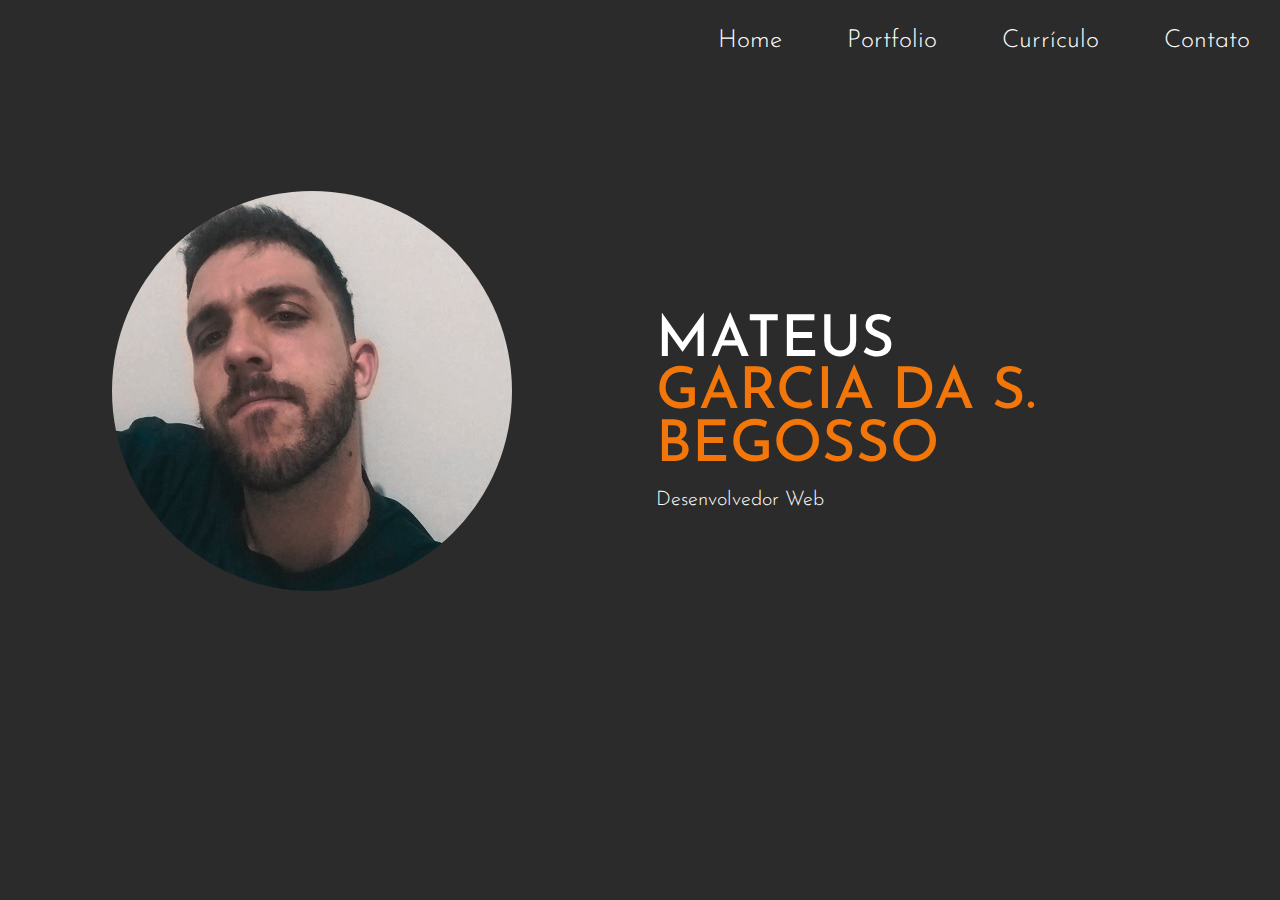
<file: index.html>
<!DOCTYPE html>

<html>

<head>
	<title>Mateus Begosso - Portfolio Online</title>
	
	<meta charset="utf-8">
	<meta name="viewport" content="width=device-width, initial-scale=1.0">
	<link href="./css/reset.css" rel="stylesheet">
	<link href="./css/normalize.css" rel="stylesheet">
	<link href="./css/style.css" rel="stylesheet">
	<link href="./css/home.css" rel="stylesheet">
	<link rel="preconnect" href="https://fonts.googleapis.com">
	<link rel="preconnect" href="https://fonts.gstatic.com" crossorigin>
	<link href="https://fonts.googleapis.com/css2?family=Josefin+Sans:wght@100;300;500&display=swap" rel="stylesheet">
</head>

<body>
	<header id="cabecalho" class="cabecalho">
		<ul>
			<li><a href="./index.html">Home</a></li>
			<li><a href="./portfolio.html">Portfolio</a></li>
			<li><a href="./curriculo.html">Currículo</a></li>
			<li><a href="./contato.html">Contato</a></li>
			<li id="menu-icon" class="menu-icon" onclick="openNav()">&#9776;</li>
		</ul>
	</header>

	<div class="capa">
		<div class="profile-pic">
			<img src="img/mateus-profile.jpg" alt="Foto de Mateus Begosso">
		</div>

		<div class="profile-title">
			<h1>Mateus <span>Garcia da S. Begosso</span></h1>
			<h2>Desenvolvedor Web</h2>
		</div>
	</div>

	<script src="./main.js"></script>

</body>

</html>
</file>
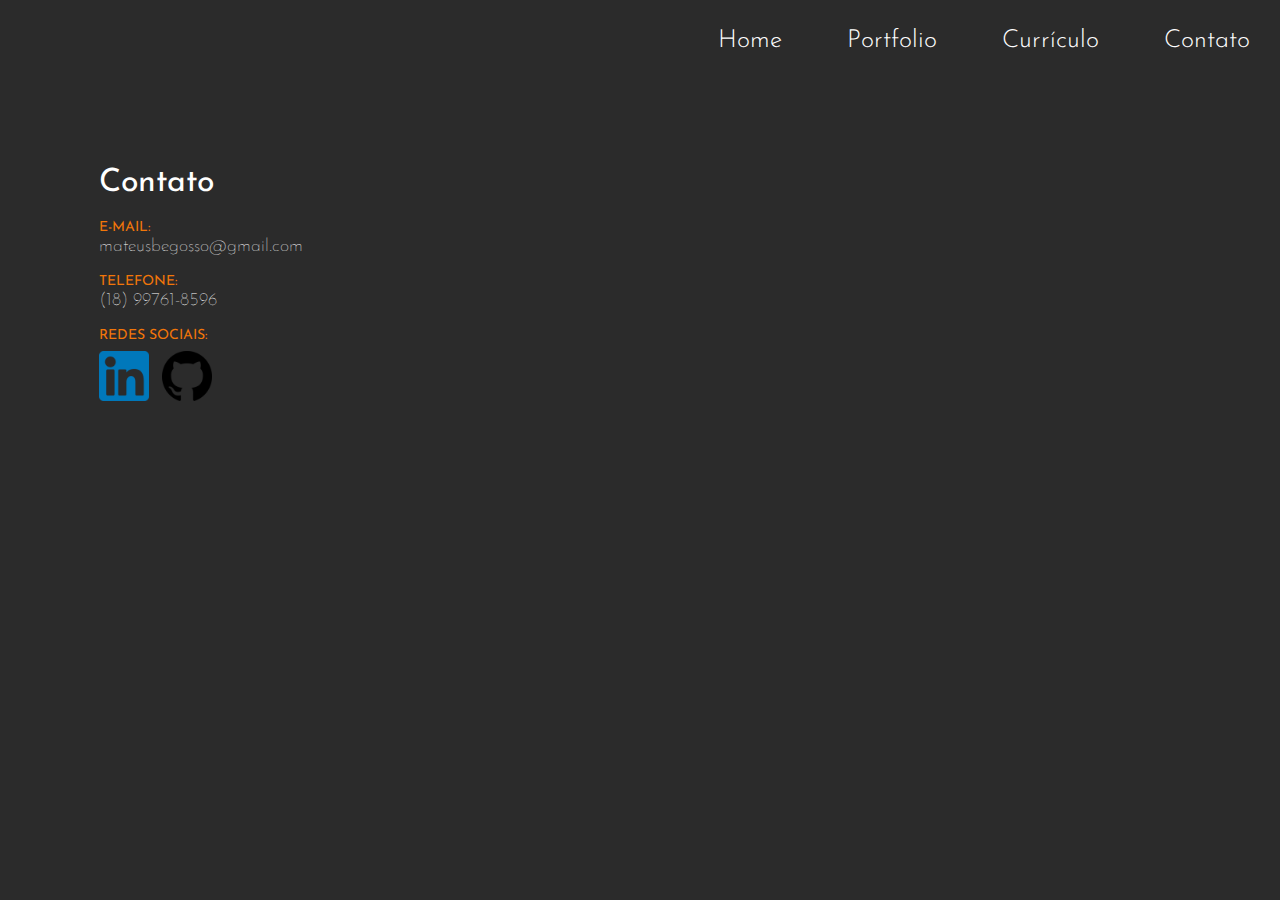
<file: contato.html>
<!DOCTYPE html>

<html>

<head>
	<title>Contato - Mateus Begosso</title>

	<meta charset="utf-8">
	<meta name="viewport" content="width=device-width, initial-scale=1.0">
	<link href="./css/reset.css" rel="stylesheet">
	<link href="./css/normalize.css" rel="stylesheet">
	<link href="./css/style.css" rel="stylesheet">
	<link href="./css/contato.css" rel="stylesheet">
	<link rel="preconnect" href="https://fonts.googleapis.com">
	<link rel="preconnect" href="https://fonts.gstatic.com" crossorigin>
	<link href="https://fonts.googleapis.com/css2?family=Josefin+Sans:wght@100;300;500&display=swap" rel="stylesheet">

</head>

<body>

	<header id="cabecalho" class="cabecalho">
		<ul>
			<li><a href="./index.html">Home</a></li>
			<li><a href="./portfolio.html">Portfolio</a></li>
			<li><a href="./curriculo.html">Currículo</a></li>
			<li><a href="./contato.html">Contato</a></li>
			<li id="menu-icon" class="menu-icon" onclick="openNav()">&#9776;</li>
		</ul>
	</header>

	<main>

		<div class="main">

			<h1>Contato</h1>


			<h3>E-mail:</h3>
			<p>mateusbegosso@gmail.com</p>

			<h3>Telefone:</h3>
			<p>(18) 99761-8596</p>

			<h3>Redes Sociais:</h3>
			<a href="https://www.linkedin.com/in/mateus-begosso" target="_blank"><img class="icone" src="img/linked.png"
					alt="Link para o LinkedIn"></a>
			<a href="https://github.com/MateusBegosso" target="_blank"><img class="icone" src="img/github.png"
					alt="Link para o LinkedIn"></a>

		</div>

	</main>

	<script src="./main.js"></script>

</body>

</html>
</file>
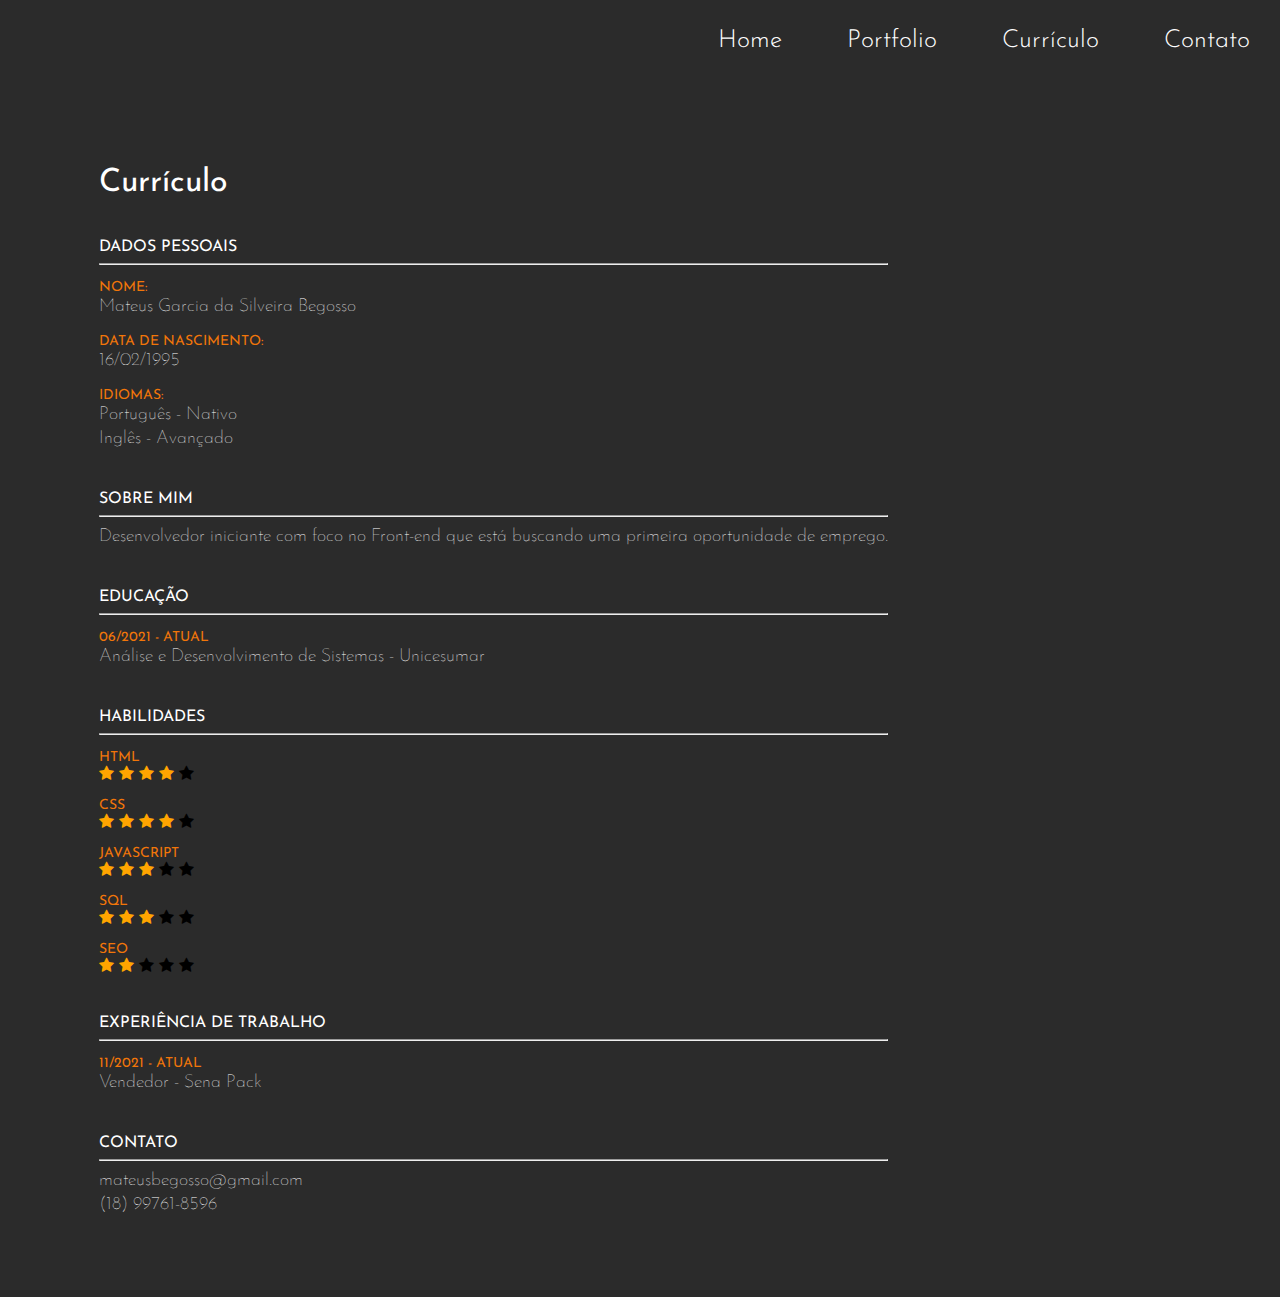
<file: curriculo.html>
<!DOCTYPE html>

<html>

<head>
	<title>Currículo - Mateus Begosso</title>

	<meta charset="utf-8">
	<meta name="viewport" content="width=device-width, initial-scale=1.0">
	<link href="./css/reset.css" rel="stylesheet">
	<link href="./css/normalize.css" rel="stylesheet">
	<link href="./css/style.css" rel="stylesheet">
	<link href="./css/curriculo.css" rel="stylesheet">
	<link rel="preconnect" href="https://fonts.googleapis.com">
	<link rel="preconnect" href="https://fonts.gstatic.com" crossorigin>
	<link href="https://fonts.googleapis.com/css2?family=Josefin+Sans:wght@100;300;500&display=swap" rel="stylesheet">
	<link rel="stylesheet" href="https://cdnjs.cloudflare.com/ajax/libs/font-awesome/4.7.0/css/font-awesome.min.css">

</head>


<body>
	<header id="cabecalho" class="cabecalho">
		<ul>
			<li><a href="./index.html">Home</a></li>
			<li><a href="./portfolio.html">Portfolio</a></li>
			<li><a href="./curriculo.html">Currículo</a></li>
			<li><a href="./contato.html">Contato</a></li>
			<li id="menu-icon" class="menu-icon" onclick="openNav()">&#9776;</li>
		</ul>
	</header>

	<main>

		<div class="main">

			<h1>Currículo</h1>


			<h2>Dados Pessoais</h2>
			<hr>

			<h3>Nome:</h3>

			<p>Mateus Garcia da Silveira Begosso</p>

			<h3>Data de Nascimento:</h3>

			<p>16/02/1995</p>

			<h3>Idiomas:</h3>

			<p>Português - Nativo</p>
			<p>Inglês - Avançado</p>

			<h2>Sobre Mim</h2>
			<hr>

			<p>Desenvolvedor iniciante com foco no Front-end que está buscando uma primeira oportunidade de emprego.</p>

			<h2>Educação</h2>
			<hr>

			<h3>06/2021 - Atual</h3>

			<p>Análise e Desenvolvimento de Sistemas - Unicesumar</p>

			<h2>Habilidades</h2>
			<hr>

			<h3>HTML</h3>

			<span class="fa fa-star checked"></span>
			<span class="fa fa-star checked"></span>
			<span class="fa fa-star checked"></span>
			<span class="fa fa-star checked"></span>
			<span class="fa fa-star"></span>

			<h3>CSS</h3>

			<span class="fa fa-star checked"></span>
			<span class="fa fa-star checked"></span>
			<span class="fa fa-star checked"></span>
			<span class="fa fa-star checked"></span>
			<span class="fa fa-star"></span>

			<h3>JavaScript</h3>

			<span class="fa fa-star checked"></span>
			<span class="fa fa-star checked"></span>
			<span class="fa fa-star checked"></span>
			<span class="fa fa-star"></span>
			<span class="fa fa-star"></span>

			<h3>SQL</h3>

			<span class="fa fa-star checked"></span>
			<span class="fa fa-star checked"></span>
			<span class="fa fa-star checked"></span>
			<span class="fa fa-star"></span>
			<span class="fa fa-star"></span>

			<h3>SEO</h3>

			<span class="fa fa-star checked"></span>
			<span class="fa fa-star checked"></span>
			<span class="fa fa-star"></span>
			<span class="fa fa-star"></span>
			<span class="fa fa-star"></span>

			<h2>Experiência de Trabalho</h2>
			<hr>

			<h3>11/2021 - Atual</h3>

			<p>Vendedor - Sena Pack</p>

			<h2>Contato</h2>
			<hr>

			<p>mateusbegosso@gmail.com</p>
			<p>(18) 99761-8596</p>
			
		</div>

		<script src="./main.js"></script>

	</main>

</body>

</html>
</file>
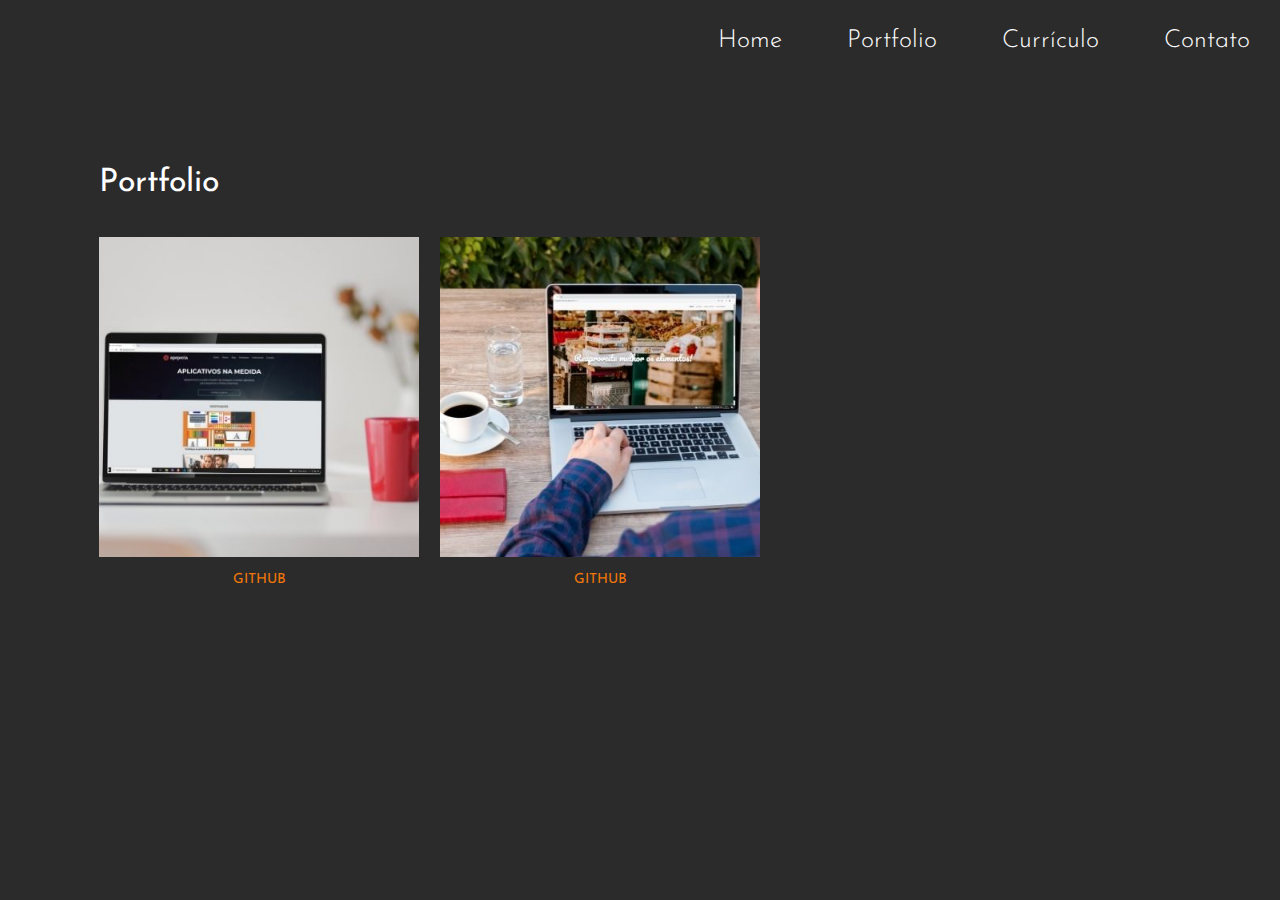
<file: portfolio.html>
<!DOCTYPE html>

<html>

<head>
	<title>Portfolio - Mateus Begosso</title>
	
	<meta charset="utf-8">
	<meta name="viewport" content="width=device-width, initial-scale=1.0">
	<link href="./css/reset.css" rel="stylesheet">
	<link href="./css/normalize.css" rel="stylesheet">
	<link href="./css/style.css" rel="stylesheet">
	<link href="./css/portfolio.css" rel="stylesheet">
	<link rel="preconnect" href="https://fonts.googleapis.com">
	<link rel="preconnect" href="https://fonts.gstatic.com" crossorigin>
	<link href="https://fonts.googleapis.com/css2?family=Josefin+Sans:wght@100;300;500&display=swap" rel="stylesheet">
</head>


<body>
	<header id="cabecalho" class="cabecalho">
		<ul>
			<li><a href="./index.html">Home</a></li>
			<li><a href="./portfolio.html">Portfolio</a></li>
			<li><a href="./curriculo.html">Currículo</a></li>
			<li><a href="./contato.html">Contato</a></li>
			<li id="menu-icon" class="menu-icon" onclick="openNav()">&#9776;</li>
		</ul>
	</header>

	<main>
		<div class="main">
			<h1 class="titulo">Portfolio</h1>

			<a href="http://projeto-apeperia.epizy.com/" target="_blank">
				<div style="background-image: url('./img/Projetos/apeperia/apeperia.jpg')" class="miniature">
					<div class="blackbox">
						<div class="blackbox-text">
							<h2>Apeperia</h2>
							<h3>HTML - CSS - Responsivo</h3>
						</div>
					</div>
					<a href="https://github.com/MateusBegosso/projeto-apeperia" target="_blank">
						<h3>GitHub</h3>
					</a>
				</div>
			</a>

			<a href="http://projeto-fruta-fruto.epizy.com/" target="_blank">
				<div style="background-image: url('./img/Projetos/fruta/fruta.jpg')" class="miniature">
					<div class="blackbox">
						<div class="blackbox-text">
							<h2>Fruta & Fruto</h2>
							<h3>HTML - CSS - Responsivo</h3>
						</div>
					</div>
					<a href="https://github.com/MateusBegosso/projeto-fruta-fruto" target="_blank">
						<h3>GitHub</h3>
					</a>
				</div>
			</a>

		</div>
	</main>

	<script src="./main.js"></script>

</body>

</html>
</file>
<file: css/style.css>
@keyframes navegacao {
    0% {opacity: 0}
    50% {opacity: 0}
    100% {opacity: 1}
}

@keyframes conteudo {
    0% {opacity: 0; transform:translate(-40px , 0px)}
    100% {opacity: 1; transform:translate(0px , 0px)}
}

body {
    background-color: #2b2b2b;
    font-family: 'Josefin Sans', sans-serif;
}

.cabecalho {
    color: white;
    height: 50px;
    margin-top: 1rem;

    animation-name: navegacao;
    animation-duration: 3s;
}

.cabecalho li {
    display: inline-block;
    line-height: 50px;
    padding: 0 30px;
    font-weight: 300;
    font-size: 25px;
}

.cabecalho ul {
    height: 50px;
    text-align: right;
}

.cabecalho li.menu-icon {
    display: none;
}

.cabecalho li.menu-icon:hover {
    cursor: pointer;
}

.cabecalho a:hover {
   color: #f27609; 
}

main {
    display: flex;
    padding: 5rem 6.2rem 5rem 6.2rem;

    animation-name: conteudo;
    animation-duration: 2s;
}

.main h1 {
    color: white;
    font-weight: normal;
}

.main h2 {
    color: white;
    font-size: 16px;
    font-weight: normal;
    margin-top: 2.5rem;
    text-transform: uppercase;
}

.main h3 {
    color: #f27609;
    font-size: 14px;
    text-transform: uppercase;
    margin-top: 1rem;
}

.main p {
    color: white;
    font-size: 18px;
    font-weight: 100;
    line-height: 24px;
    text-align: justify;
}

@media screen and (max-width: 1000px) {
    .cabecalho ul {
        text-align: center;
    }
    
    .cabecalho li {
        display: none;
        line-height: 50px;
        padding: 0 30px;
        font-weight: 300;
        font-size: 30px;
    }

    .cabecalho li.menu-icon {
        display: inline-block;
        color: #f27609;
        border-bottom: none;
    }

    main {
        width: 100%;
        flex-direction: column;
        flex-wrap: wrap;
        align-items: center;
        padding: 0;
        margin-top: 3rem;
        text-align: center;
    }

    .main p {
        text-align: center;
    }

    .menujs {
        height: auto;
    }

    .menujs ul {
        height: auto;
        text-align: center;
        padding-right: 15%;
        padding-left: 15%;

    }

    .menujs li {
        display: block;
        border-bottom: solid grey 1px;
        padding-top: 1rem;
    }
}
</file>
<file: css/home.css>
@keyframes home-foto {
    0% {opacity: 0; transform:translate(0px , 40px)}
    100% {opacity: 1; transform:translate(0px , 0px)}
}

@keyframes home-texto {
    0% {opacity: 0; transform:translate(0px , -40px)}
    100% {opacity: 1; transform:translate(0px , 0px)}
}

.capa {
    display: flex;
    align-items: center;
    justify-content: space-around;
}

.capa span {
    color: #f27609;
    display: block;
}

.profile-title {
    color: white;
    width: 60%;
    align-items: flex-end;
    margin-bottom: 10rem;

    animation-name: home-texto;
    animation-duration: 2s;
}

.profile-pic {
    text-align: end;
    width: 40%;
    margin-right: 9rem;
    margin-left: 6rem;

    animation-name: home-foto;
    animation-duration: 2s;
}

.profile-pic img {
    border-radius: 25rem;
    margin-top: 3.1rem;
}

.profile-title h1 {
    font-size: 3.6rem;
    font-weight: 500;
    line-height: 3.3rem;
    margin-top: 15.6rem;
    margin-bottom: 0;
    text-transform: uppercase;
    align-items: flex-start;
}

.profile-title h2 {
    font-size: 1.25rem;
    font-weight: 300;
    margin-top: 1rem;
}

@media screen and (max-width: 1000px) {
    .capa {
        display: flex;
        flex-direction: column;
        justify-content: space-around;
    }

    .profile-pic {
        width: 100%;
        text-align: center;
        margin: 0;
    
        animation-name: home-foto;
        animation-duration: 2s;
    }
    
    .profile-pic img {
        border-radius: 25rem;
        margin-top: 4rem;
        max-width: 80%;
    }
    
    .profile-title {
        color: white;
        width: 100%;
        text-align: center;
        margin: 0;
    
        animation-name: home-texto;
        animation-duration: 2s;
    }

    .profile-title h1 {
        font-size: 3.6rem;
        font-weight: 500;
        line-height: 3.3rem;
        margin-top: 6rem;
        text-transform: uppercase;
    }
    
    .profile-title h2 {
        font-size: 2rem;
        font-weight: 300;
        margin-top: 0.5rem;
    }
       
}
</file>
<file: css/contato.css>
.icone {
    margin-top: 0.5rem;
    padding-right: 0.5rem;
    width: 50px;
}
</file>
<file: css/curriculo.css>
.checked {
    color: orange;
}
</file>
<file: css/portfolio.css>
.miniature {
    background-repeat: no-repeat;
    background-size: cover;
    display: inline-block;
    height: 20rem;
    margin: 1rem 1rem 1rem 0;
    width: 20rem;
    text-align: center;
}

.blackbox {
    background-color: black;
    height: 100%;  
    opacity: 0;
    width: 100%;
    opacity: 0;
    transition: 1s;
}

.blackbox:hover {
    opacity: 0.9;
    transition-duration: 1s;
}

.blackbox-text {
    text-align: center;
    padding-top: 9rem;
}

.blackbox-text h2 {
    font-size: 16px;
    color: #f27609;
    margin: 0;
}

.blackbox-text h3 {
    text-transform: none;
    font-weight: 100;
    color: white;
}

@media screen and (max-width: 1000px) {
    .blackbox {
        opacity: 0.9;
    }
}
</file>
